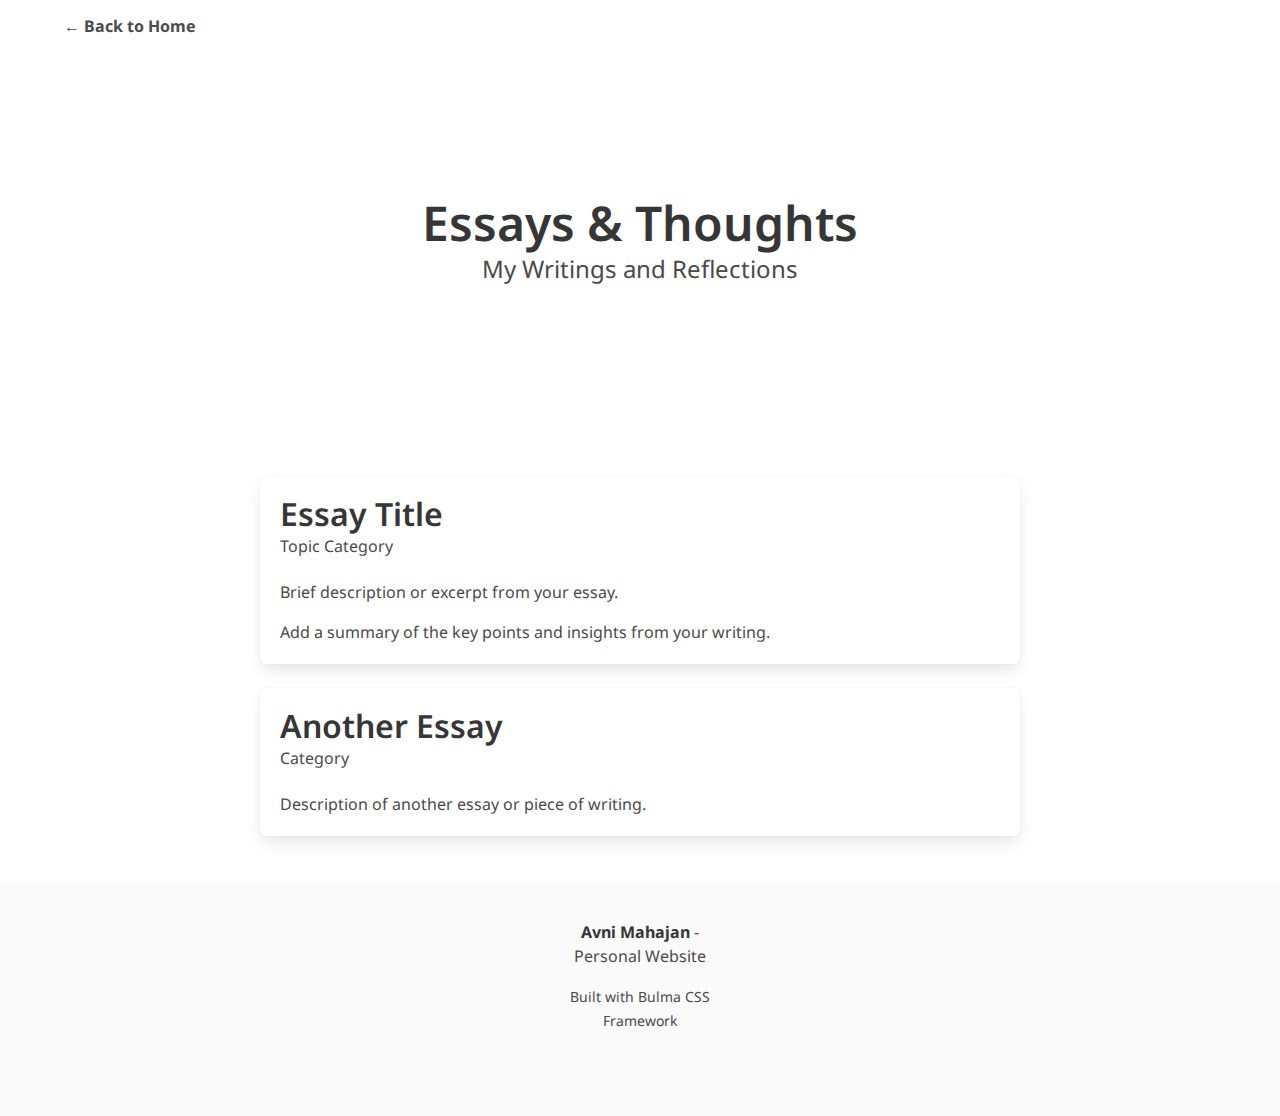
<file: essays.html>
<!DOCTYPE html>
<html>
<head>
  <meta charset="utf-8">
  <meta name="description" content="Essays & Thoughts - Avni Mahajan">
  <meta name="keywords" content="Essays, Thoughts, Writing, Avni Mahajan">
  <meta name="viewport" content="width=device-width, initial-scale=1">
  <title>Essays & Thoughts - Avni Mahajan</title>

  <!-- Google Fonts -->
  <link href="https://fonts.googleapis.com/css?family=Google+Sans|Noto+Sans|Castoro" rel="stylesheet">
  
  <!-- Bulma CSS Framework -->
  <link rel="stylesheet" href="./static/css/bulma.min.css">
  <link rel="stylesheet" href="./static/css/index.css">
  
  <!-- FontAwesome Icons -->
  <link rel="stylesheet" href="./static/css/fontawesome.all.min.css">
  
  <!-- Favicon -->
  <link rel="icon" href="./static/images/favicon.svg">
</head>
<body>

<!-- Navigation Bar -->
<nav class="navbar" role="navigation" aria-label="main navigation">
  <div class="container">
    <div class="navbar-brand">
      <a class="navbar-item" href="./index.html">
        <strong>← Back to Home</strong>
      </a>
    </div>
  </div>
</nav>

<!-- Page Header -->
<section class="hero is-medium">
  <div class="hero-body">
    <div class="container">
      <div class="columns is-centered">
        <div class="column is-8">
          <h1 class="title is-1 has-text-centered">Essays & Thoughts</h1>
          <p class="subtitle is-4 has-text-centered">My Writings and Reflections</p>
        </div>
      </div>
    </div>
  </div>
</section>

<!-- Content -->
<section class="section">
  <div class="container">
    <div class="columns is-centered">
      <div class="column is-8">
        
        <!-- Essay 1 -->
        <div class="box">
          <h2 class="title is-3">Essay Title</h2>
          <p class="subtitle is-6">Topic Category</p>
          <div class="content">
            <p>Brief description or excerpt from your essay.</p>
            <p>Add a summary of the key points and insights from your writing.</p>
          </div>
        </div>

        <!-- Essay 2 -->
        <div class="box">
          <h2 class="title is-3">Another Essay</h2>
          <p class="subtitle is-6">Category</p>
          <div class="content">
            <p>Description of another essay or piece of writing.</p>
          </div>
        </div>

      </div>
    </div>
  </div>
</section>

<!-- Footer -->
<footer class="footer">
  <div class="container">
    <div class="columns is-centered">
      <div class="columns is-centered">
        <div class="column is-8">
          <div class="content has-text-centered">
            <p>
              <strong>Avni Mahajan</strong> - Personal Website
            </p>
            <p>
              <small>Built with Bulma CSS Framework</small>
            </p>
          </div>
        </div>
      </div>
    </div>
  </div>
</footer>

</body>
</html>
</file>
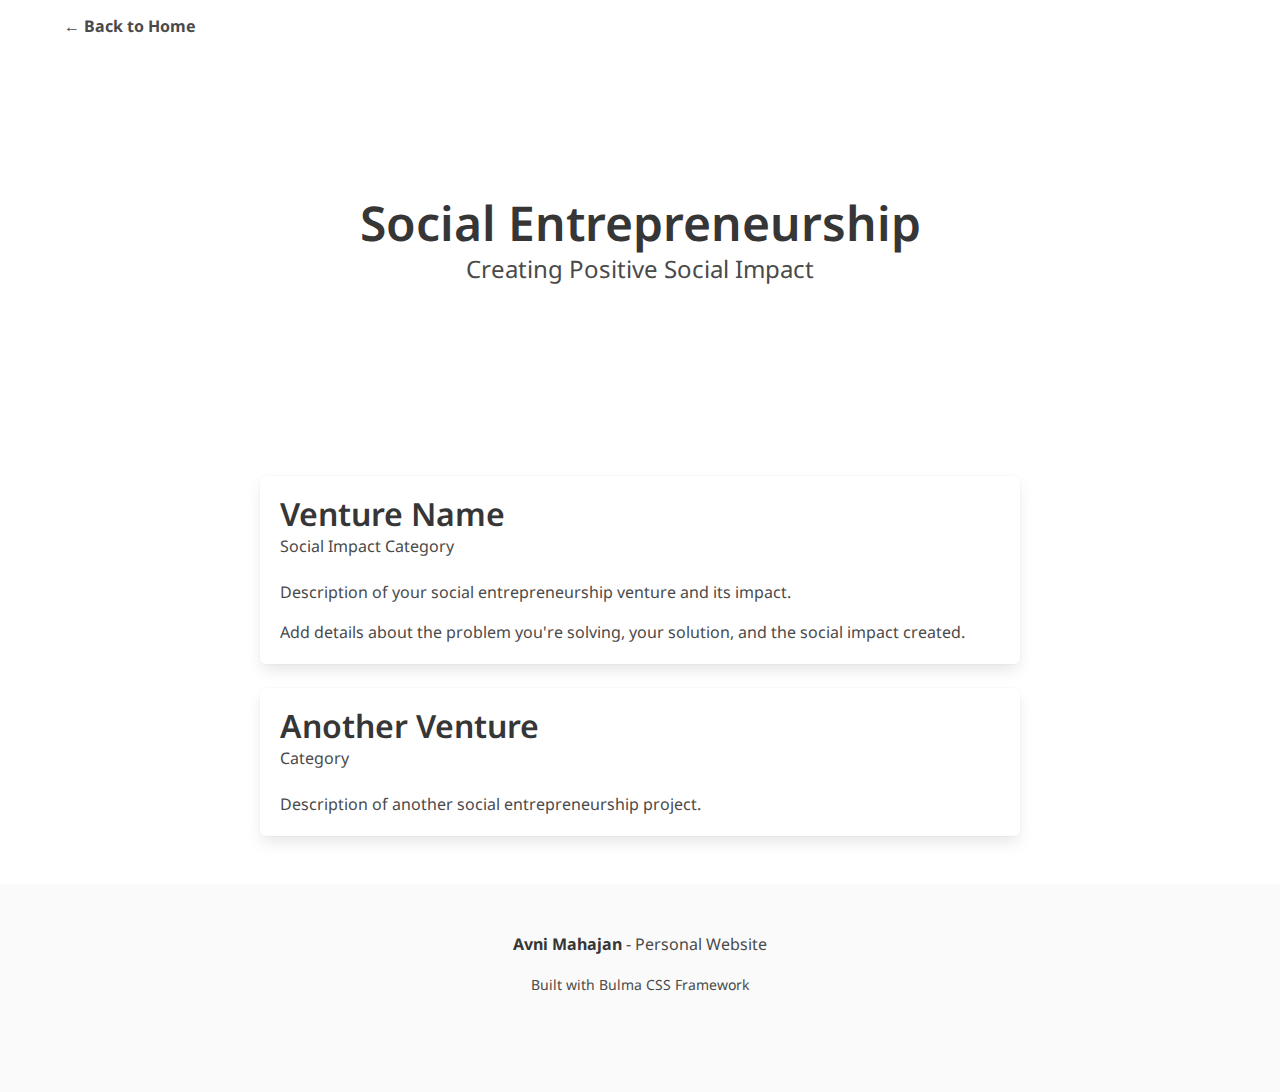
<file: social-entrepreneurship.html>
<!DOCTYPE html>
<html>
<head>
  <meta charset="utf-8">
  <meta name="description" content="Social Entrepreneurship - Avni Mahajan">
  <meta name="keywords" content="Social Entrepreneurship, Social Impact, Avni Mahajan">
  <meta name="viewport" content="width=device-width, initial-scale=1">
  <title>Social Entrepreneurship - Avni Mahajan</title>

  <!-- Google Fonts -->
  <link href="https://fonts.googleapis.com/css?family=Google+Sans|Noto+Sans|Castoro" rel="stylesheet">
  
  <!-- Bulma CSS Framework -->
  <link rel="stylesheet" href="./static/css/bulma.min.css">
  <link rel="stylesheet" href="./static/css/index.css">
  
  <!-- FontAwesome Icons -->
  <link rel="stylesheet" href="./static/css/fontawesome.all.min.css">
  
  <!-- Favicon -->
  <link rel="icon" href="./static/images/favicon.svg">
</head>
<body>

<!-- Navigation Bar -->
<nav class="navbar" role="navigation" aria-label="main navigation">
  <div class="container">
    <div class="navbar-brand">
      <a class="navbar-item" href="./index.html">
        <strong>← Back to Home</strong>
      </a>
    </div>
  </div>
</nav>

<!-- Page Header -->
<section class="hero is-medium">
  <div class="hero-body">
    <div class="container">
      <div class="columns is-centered">
        <div class="column is-8">
          <h1 class="title is-1 has-text-centered">Social Entrepreneurship</h1>
          <p class="subtitle is-4 has-text-centered">Creating Positive Social Impact</p>
        </div>
      </div>
    </div>
  </div>
</section>

<!-- Content -->
<section class="section">
  <div class="container">
    <div class="columns is-centered">
      <div class="column is-8">
        
        <!-- Venture 1 -->
        <div class="box">
          <h2 class="title is-3">Venture Name</h2>
          <p class="subtitle is-6">Social Impact Category</p>
          <div class="content">
            <p>Description of your social entrepreneurship venture and its impact.</p>
            <p>Add details about the problem you're solving, your solution, and the social impact created.</p>
          </div>
        </div>

        <!-- Venture 2 -->
        <div class="box">
          <h2 class="title is-3">Another Venture</h2>
          <p class="subtitle is-6">Category</p>
          <div class="content">
            <p>Description of another social entrepreneurship project.</p>
          </div>
        </div>

      </div>
    </div>
  </div>
</section>

<!-- Footer -->
<footer class="footer">
  <div class="container">
    <div class="columns is-centered">
      <div class="column is-8">
        <div class="content has-text-centered">
          <p>
            <strong>Avni Mahajan</strong> - Personal Website
          </p>
          <p>
            <small>Built with Bulma CSS Framework</small>
          </p>
        </div>
      </div>
    </div>
  </div>
</footer>

</body>
</html>
</file>
<file: static/css/index.css>
body {
  font-family: 'Noto Sans', sans-serif;
}


.footer .icon-link {
    font-size: 25px;
    color: #000;
}

.link-block a {
    margin-top: 5px;
    margin-bottom: 5px;
}

.dnerf {
  font-variant: small-caps;
}


.teaser .hero-body {
  padding-top: 0;
  padding-bottom: 3rem;
}

.teaser {
  font-family: 'Google Sans', sans-serif;
}


.publication-title {
}

.publication-banner {
  max-height: parent;

}

.publication-banner video {
  position: relative;
  left: auto;
  top: auto;
  transform: none;
  object-fit: fit;
}

.publication-header .hero-body {
}

.publication-title {
    font-family: 'Google Sans', sans-serif;
}

.publication-authors {
    font-family: 'Google Sans', sans-serif;
}

.publication-venue {
    color: #555;
    width: fit-content;
    font-weight: bold;
}

.publication-awards {
    color: #ff3860;
    width: fit-content;
    font-weight: bolder;
}

.publication-authors {
}

.publication-authors a {
   color: hsl(204, 86%, 53%) !important;
}

.publication-authors a:hover {
    text-decoration: underline;
}

.author-block {
  display: inline-block;
}

.publication-banner img {
}

.publication-authors {
  /*color: #4286f4;*/
}

.publication-video {
    position: relative;
    width: 100%;
    height: 0;
    padding-bottom: 56.25%;

    overflow: hidden;
    border-radius: 10px !important;
}

.publication-video iframe {
    position: absolute;
    top: 0;
    left: 0;
    width: 100%;
    height: 100%;
}

.publication-body img {
}

.results-carousel {
  overflow: hidden;
}

.results-carousel .item {
  margin: 5px;
  overflow: hidden;
  border: 1px solid #bbb;
  border-radius: 10px;
  padding: 0;
  font-size: 0;
}

.results-carousel video {
  margin: 0;
}


.interpolation-panel {
  background: #f5f5f5;
  border-radius: 10px;
}

.interpolation-panel .interpolation-image {
  width: 100%;
  border-radius: 5px;
}

.interpolation-video-column {
}

.interpolation-panel .slider {
  margin: 0 !important;
}

.interpolation-panel .slider {
  margin: 0 !important;
}

#interpolation-image-wrapper {
  width: 100%;
}
#interpolation-image-wrapper img {
  border-radius: 5px;
}

/* Decorative polaroid images */
.polaroid-container {
  position: absolute;
  width: 180px;
  background: white;
  padding: 10px 10px 40px 10px;
  box-shadow: 0 4px 8px rgba(0,0,0,0.2);
  transition: transform 0.3s ease;
  z-index: 1;
}

.polaroid-container:hover {
  transform: scale(1.05) !important;
  z-index: 10;
}

.polaroid-container img {
  width: 100%;
  height: 250px;
  object-fit: cover;
}

/* Individual polaroid positions and rotations */
.polaroid-1 { top: 8%; left: 5%; transform: rotate(-8deg); }
.polaroid-2 { top: 7%; left: 40%; transform: rotate(5deg); }
.polaroid-3 { top: 9%; right: 8%; transform: rotate(-10deg); }
.polaroid-8 { top: 7%; right: 30%; transform: rotate(10deg); }
.polaroid-4 { bottom: 5%; left: 8%; transform: rotate(7deg); }
.polaroid-5 { bottom: 2%; left: 40%; transform: rotate(-4deg); }
.polaroid-6 { bottom: 5%; right: 7%; transform: rotate(8deg); }
.polaroid-7 { bottom: 6%; right: 30%; transform: rotate(-5deg); }

/* Make hero section relative for absolute positioning */
.hero {
  position: relative;
  overflow: hidden;
}

@media screen and (max-width: 768px) {
  .polaroid-container {
    display: none; /* Hide on mobile for cleaner layout */
  }
}
</file>
